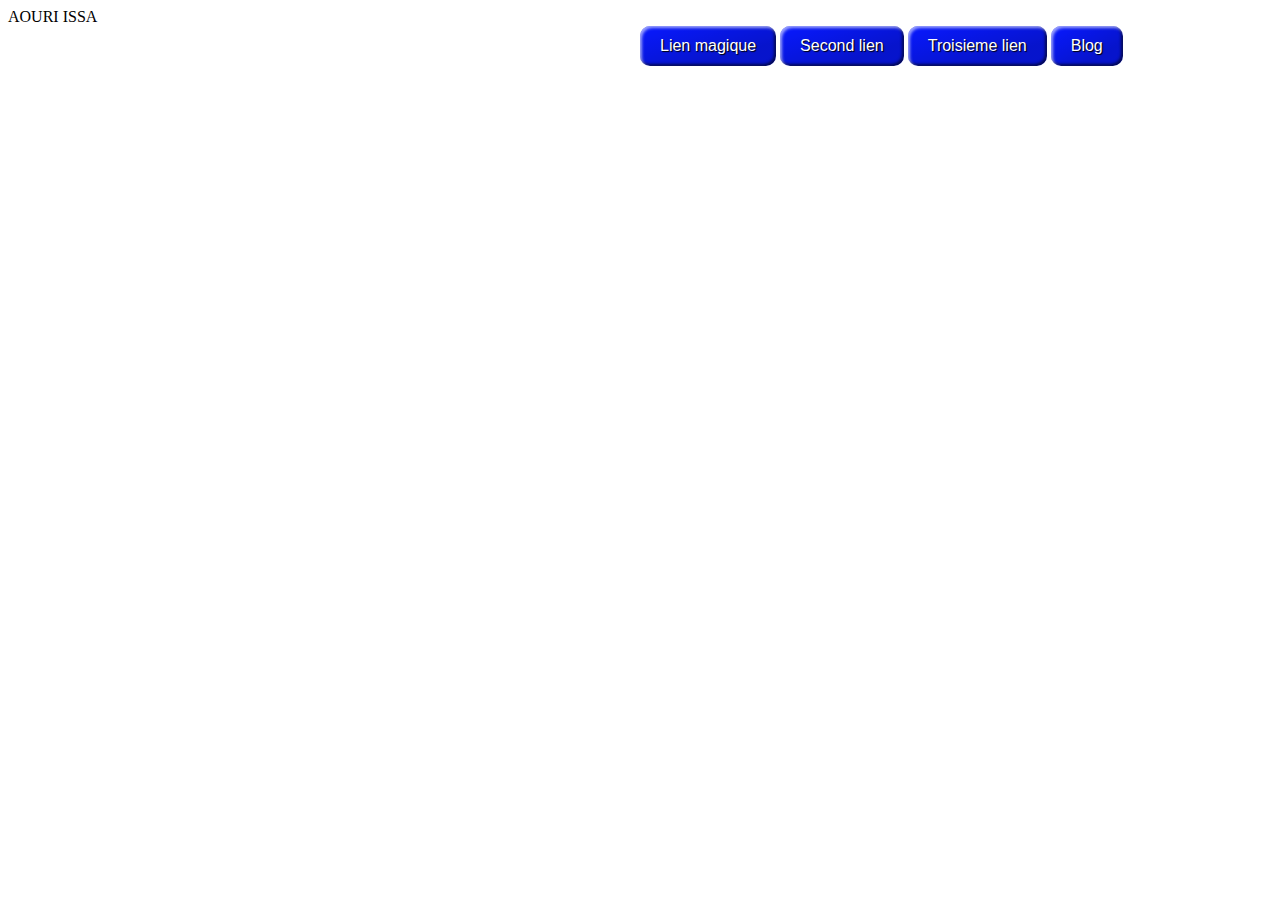
<file: index.html>
<!DOCTYPE html>
<html>

<head>
    <meta charset="utf-8" />
    <meta http-equiv="X-UA-Compatible" content="IE=edge">
    <title>Lien</title>
    <meta name="viewport" content="width=device-width, initial-scale=1">
    <link rel="stylesheet" type="text/css" media="screen" href="styles.css" />
</head>

<body>
    AOURI ISSA
    <div class="lapage">
        <input class="favorite styled" type="button" onclick=window.location.href="comp/index.html" value="Lien magique">
        <input class="favorite styled" type="button" onclick=window.location.href="tp02/index.html" value="Second lien">
        <input class="favorite styled" type="button" onclick=window.location.href="tp03/index.html" value="Troisieme lien">
        <input class="favorite styled" type="button" onclick=window.location.href="tp04/index.html" value="Blog">

    </div>
</body>

</html>
</file>
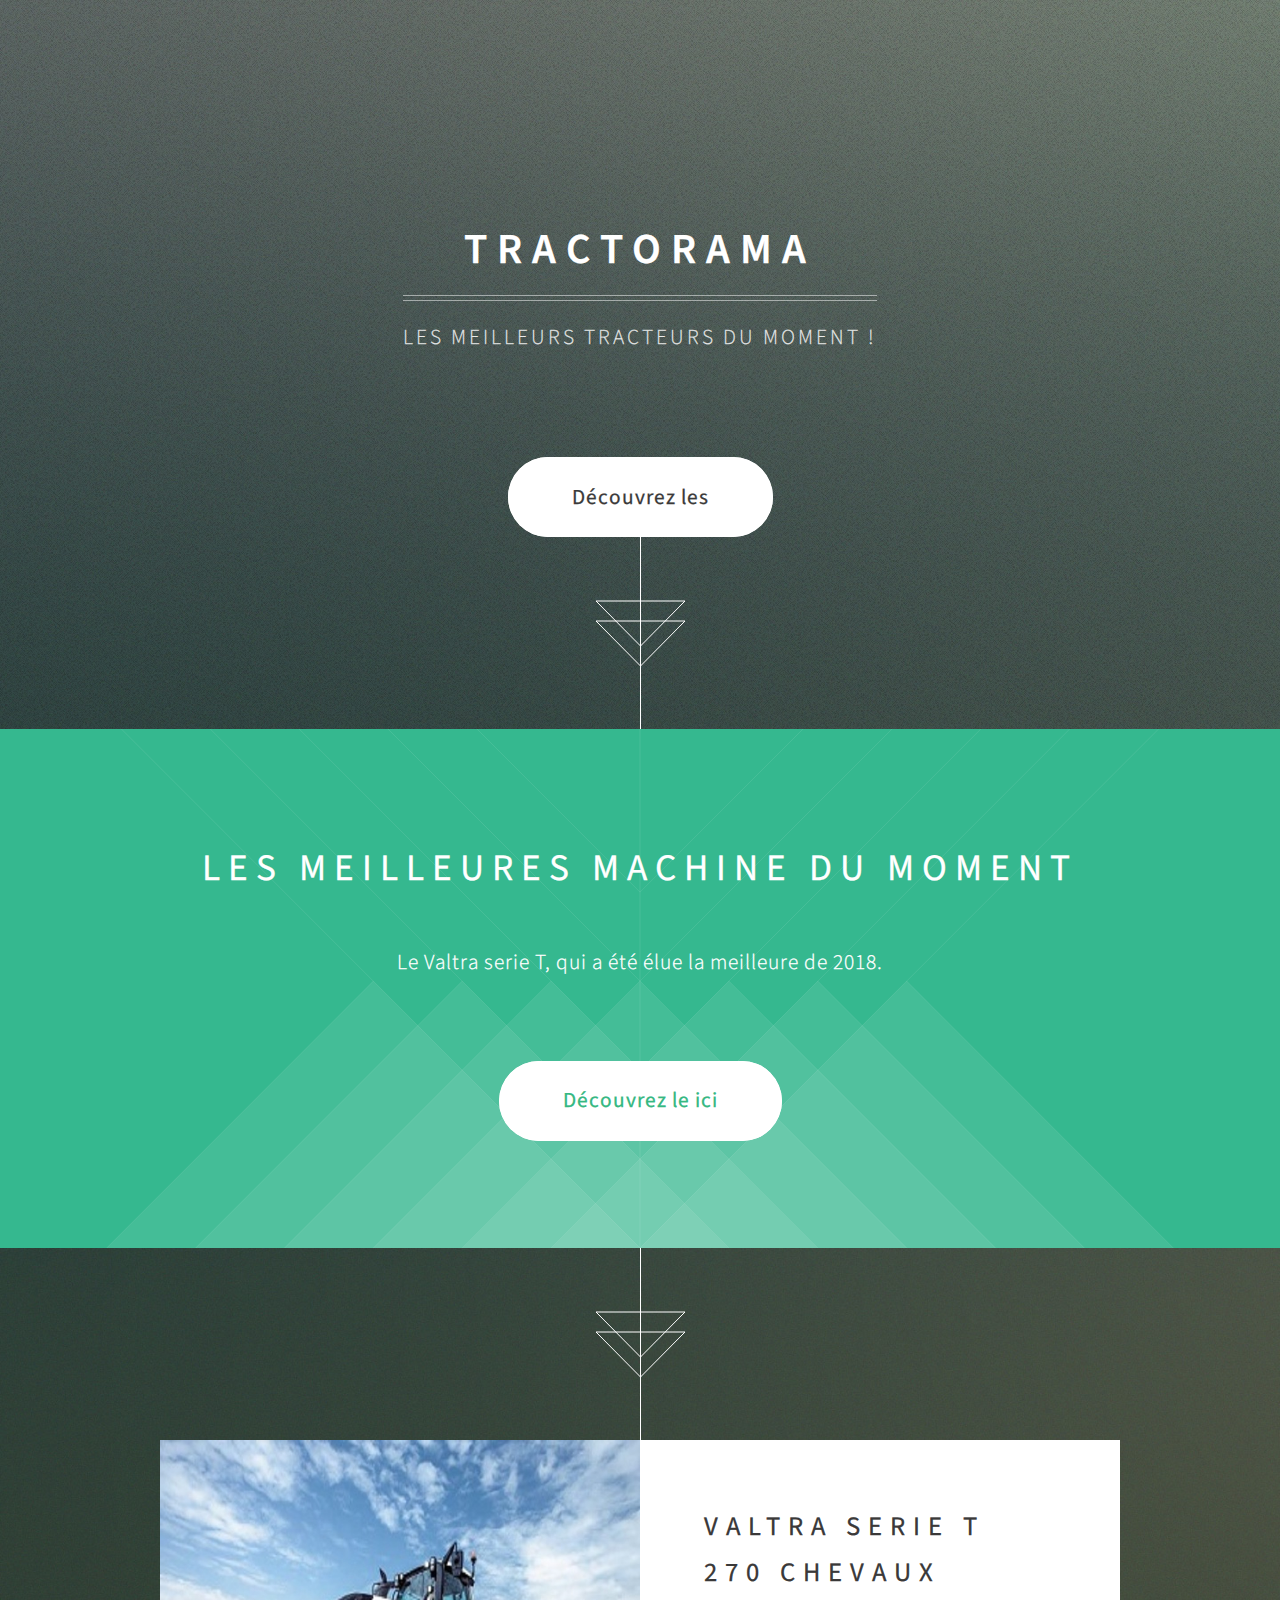
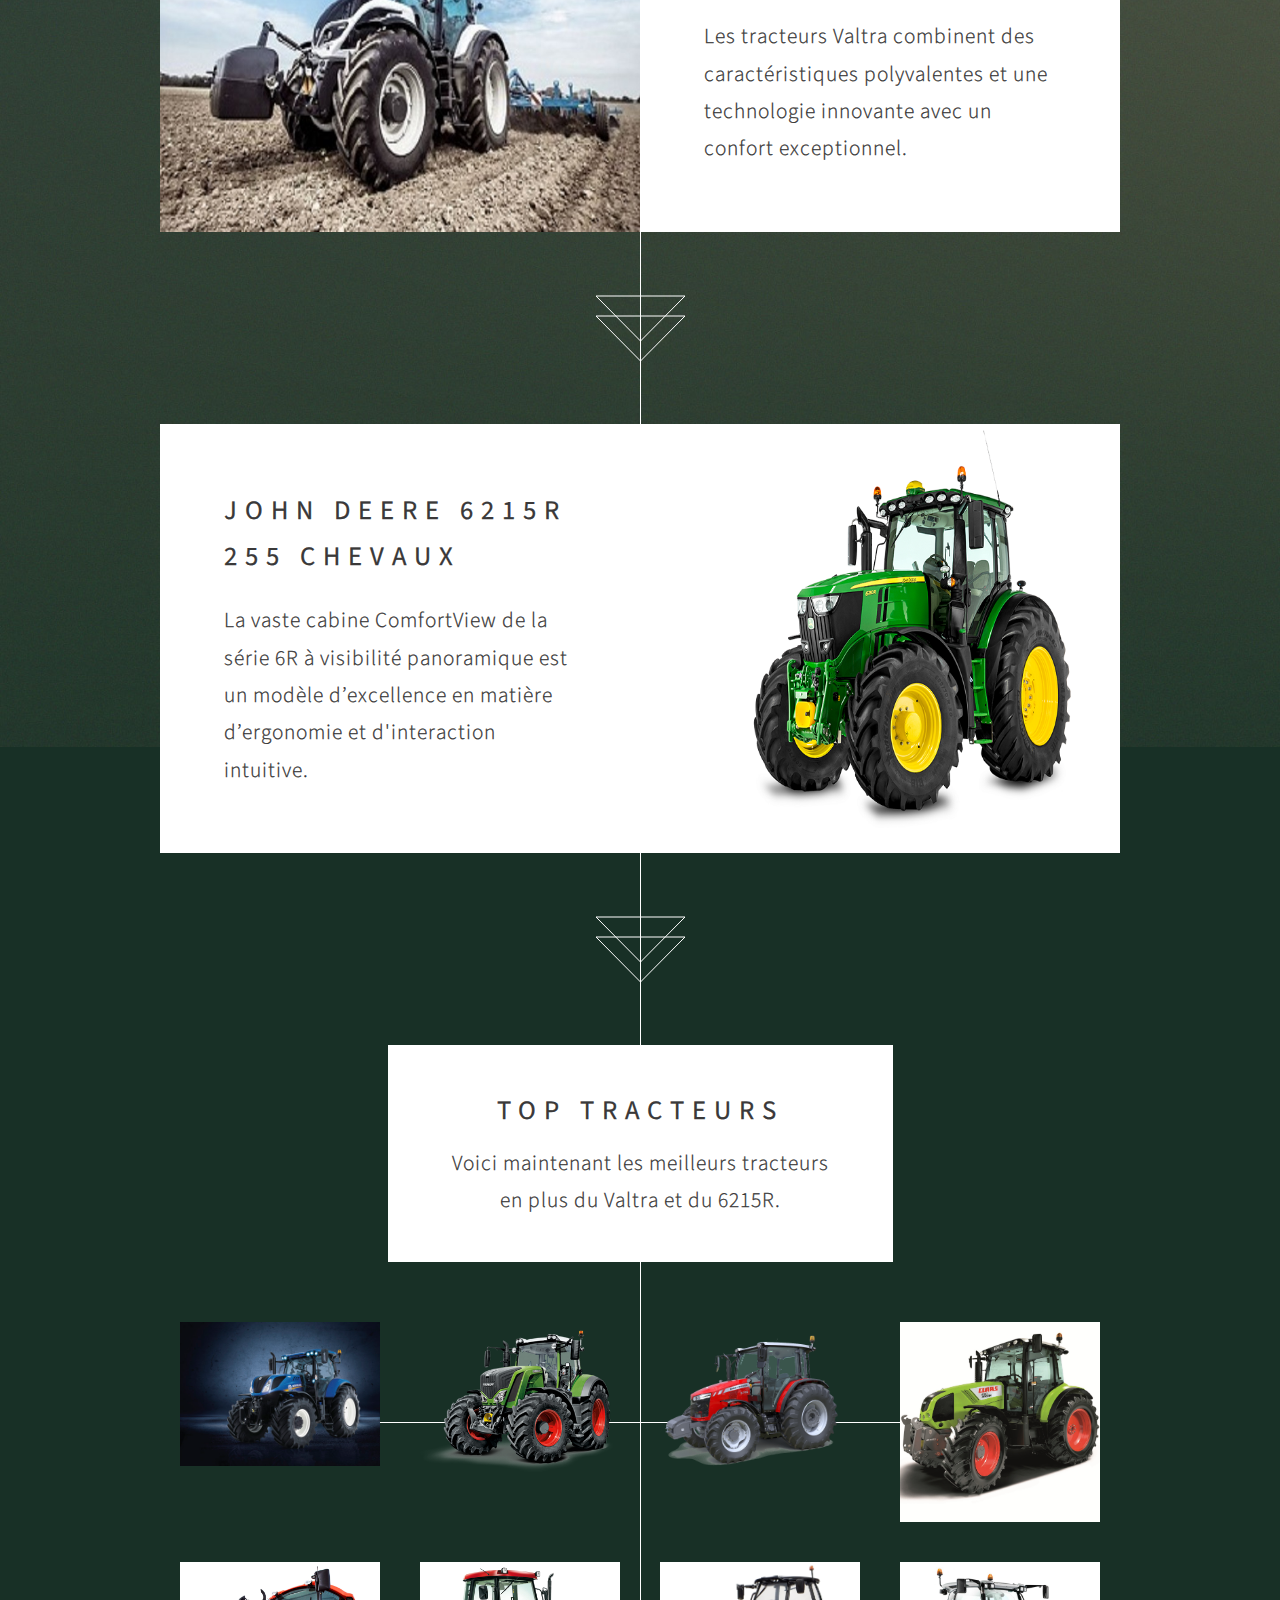
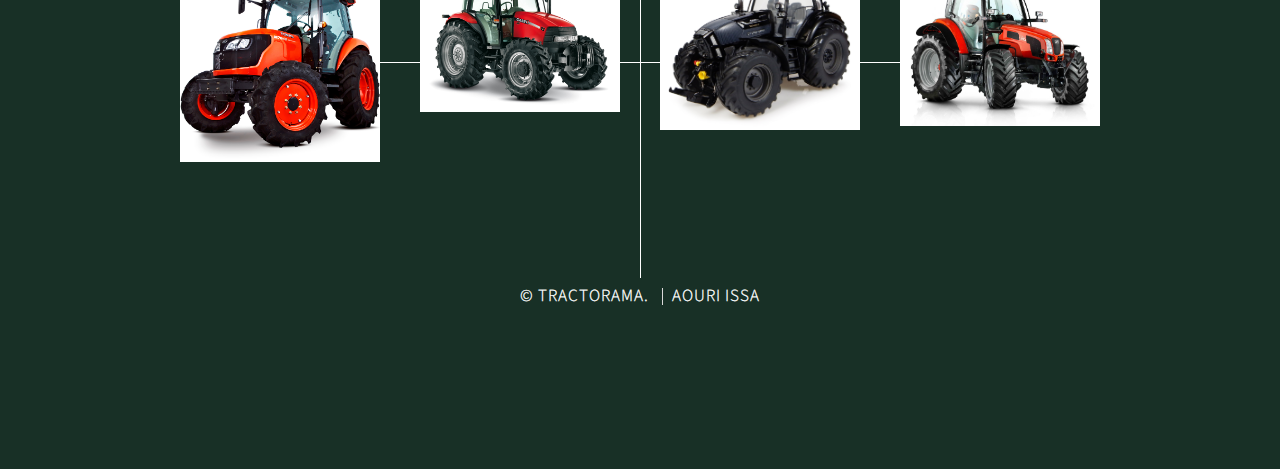
<file: tp02/index.html>
<!DOCTYPE HTML>
<html>

<head>
	<title>Site vitrine</title>
	<meta charset="utf-8" />
	<meta name="viewport" content="width=device-width, initial-scale=1, user-scalable=no" />
	<link rel="stylesheet" href="assets/css/main.css" />
	<noscript>
		<link rel="stylesheet" href="assets/css/noscript.css" /></noscript>
</head>

<body class="is-preload">


	<section id="header">
		<header>
			<h1>TRACTORAMA</h1>
			<p>Les meilleurs tracteurs du moment !</p>
		</header>
		<footer>
			<a href="#banner" class="button style2 scrolly-middle">Découvrez les </a>
		</footer>
	</section>


	<section id="banner">
		<header>
			<h2>Les Meilleures machine du moment</h2>
		</header>
		<p>Le Valtra serie T, qui a été élue la meilleure de 2018.<br />
			<br />

			<footer>
				<a href="#first" class="button style2 scrolly">Découvrez le ici</a>
			</footer>
	</section>


	<article id="first" class="container box style1 right">
		<a href="#" class="image fit"><img src="images/ValtraserieT.jpg" alt="" /></a>
		<div class="inner">
			<header>
				<h2>Valtra Serie T<br />
					270 chevaux</h2>
			</header>
			<p>Les tracteurs Valtra combinent des caractéristiques polyvalentes et une technologie innovante avec un confort
				exceptionnel.</p>
		</div>
	</article>


	<article class="container box style1 left">
		<a href="#" class="image fit"><img src="images/Johnd.png" alt="" /></a>
		<div class="inner">
			<header>
				<h2>John Deere 6215r<br />
					255 chevaux</h2>
			</header>
			<p> La vaste cabine ComfortView de la série 6R à visibilité panoramique est un modèle d’excellence en matière
				d’ergonomie et d'interaction intuitive.</p>
		</div>
	</article>


	<article class="container box style2">
		<header>
			<h2>Top tracteurs</h2>
			<p>Voici maintenant les meilleurs tracteurs<br />
				en plus du Valtra et du 6215R.</p>
		</header>
		<div class="inner gallery">
			<div class="row gtr-0">
				<div class="col-3 col-12-mobile"><a href="images/fulls/t6.jpg" class="image fit"><img src="images/thumbs/t6.jpg"
						 alt="" title="New Holland - T6" /></a></div>
				<div class="col-3 col-12-mobile"><a href="images/fulls/vario.png" class="image fit"><img src="images/thumbs/vario.png"
						 alt="" title="Fendt - Vario 600" /></a></div>
				<div class="col-3 col-12-mobile"><a href="images/fulls/MF.png" class="image fit"><img src="images/thumbs/MF.png"
						 alt="" title="Massey Ferguson - 5700" /></a></div>
				<div class="col-3 col-12-mobile"><a href="images/fulls/Arion.jpg" class="image fit"><img src="images/thumbs/Arion.jpg"
						 alt="" title="Claas - Arion 410	" /></a></div>
			</div>
			<div class="row gtr-0">
				<div class="col-3 col-12-mobile"><a href="images/fulls/Kubo.jpg" class="image fit"><img src="images/thumbs/Kubo.jpg"
						 alt="" title="Kubota - M 7040 DTH" /></a></div>
				<div class="col-3 col-12-mobile"><a href="images/fulls/caser.jpg" class="image fit"><img src="images/thumbs/caser.jpg"
						 alt="" title="Case - IH JX 90" /></a></div>
				<div class="col-3 col-12-mobile"><a href="images/fulls/deutz.jpg" class="image fit"><img src="images/thumbs/deutz.jpg"
						 alt="" title="Deutz-Fahr - Agrotron 7250 TTV " /></a></div>
				<div class="col-3 col-12-mobile"><a href="images/fulls/Same.jpg" class="image fit"><img src="images/thumbs/Same.jpg"
						 alt="" title="Same - Vetue 120" /></a></div>
			</div>
		</div>
	</article>




	<section id="footer">
		<div class="copyright">
			<ul class="menu">
				<li>&copy; TRACTORAMA.</li>
				<li>AOURI ISSA</li>
			</ul>
		</div>
	</section>


	<script src="assets/js/jquery.min.js"></script>
	<script src="assets/js/jquery.scrolly.min.js"></script>
	<script src="assets/js/jquery.poptrox.min.js"></script>
	<script src="assets/js/browser.min.js"></script>
	<script src="assets/js/breakpoints.min.js"></script>
	<script src="assets/js/util.js"></script>
	<script src="assets/js/main.js"></script>

</body>

</html>
</file>
<file: styles.css>
.lapage{

    margin-left: 50%;  
   
}
.styled {
    border: 0;
    line-height: 2.5;
    padding: 0 20px;
    font-size: 1rem;
    text-align: center;
    color: #fff;
    text-shadow: 1px 1px 1px #000;
    border-radius: 10px;
    background-color: rgb(8, 25, 255);
    background-image: linear-gradient(to top left,
                                      rgba(0, 0, 0, .2),
                                      rgba(0, 0, 0, .2) 30%,
                                      rgba(0, 0, 0, 0));
    box-shadow: inset 2px 2px 3px rgba(255, 255, 255, .6),
                inset -2px -2px 3px rgba(0, 0, 0, .6);
}

.styled:hover {
    background-color: rgb(255, 255, 255);
}

.styled:active {
    box-shadow: inset -2px -2px 3px rgba(255, 255, 255, .6),
                inset 2px 2px 3px rgba(0, 0, 0, .6);
}
</file>
<file: tp02/assets/css/noscript.css>
/* Header */

	body.is-preload #header {
		opacity: 1;
	}

		body.is-preload #header footer {
			-moz-transform: none;
			-webkit-transform: none;
			-ms-transform: none;
			transform: none;
			opacity: 1;
		}
</file>
<file: tp02/assets/css/main.css>
@import url("https://fonts.googleapis.com/css?family=Source+Sans+Pro:300,300italic,400,600");
@import url("font-awesome.min.css");

html, body, div, span, applet, object,
iframe, h1, h2, h3, h4, h5, h6, p, blockquote,
pre, a, abbr, acronym, address, big, cite,
code, del, dfn, em, img, ins, kbd, q, s, samp,
small, strike, strong, sub, sup, tt, var, b,
u, i, center, dl, dt, dd, ol, ul, li, fieldset,
form, label, legend, table, caption, tbody,
tfoot, thead, tr, th, td, article, aside,
canvas, details, embed, figure, figcaption,
footer, header, hgroup, menu, nav, output, ruby,
section, summary, time, mark, audio, video {
	margin: 0;
	padding: 0;
	border: 0;
	font-size: 100%;
	font: inherit;
	vertical-align: baseline;}

article, aside, details, figcaption, figure,
footer, header, hgroup, menu, nav, section {
	display: block;}

body {
	line-height: 1;
}

ol, ul {
	list-style: none;
}

blockquote, q {
	quotes: none;
}

	blockquote:before, blockquote:after, q:before, q:after {
		content: '';
		content: none;
	}

table {
	border-collapse: collapse;
	border-spacing: 0;
}

body {
	-webkit-text-size-adjust: none;
}

mark {
	background-color: transparent;
	color: inherit;
}

input::-moz-focus-inner {
	border: 0;
	padding: 0;
}

input, select, textarea {
	-moz-appearance: none;
	-webkit-appearance: none;
	-ms-appearance: none;
	appearance: none;
}

/* Basic */

	html {
		box-sizing: border-box;
	}

	*, *:before, *:after {
		box-sizing: inherit;
	}

	body {
		background-color: #183026;
		background-image: url("images/overlay.png"), url("../../images/bg.jpg");
		background-repeat: repeat, no-repeat;
		background-size: auto, cover;
		background-position: top left, center 0;
		background-attachment: fixed, fixed;
		font-family: 'Source Sans Pro', sans-serif;
		font-size: 18pt;
		line-height: 1.75em;
		font-weight: 300;
		letter-spacing: 1px;
		color: #3a3939;
		text-shadow: 0 0 0.5px rgba(58, 57, 57, 0.25);
		-webkit-text-stroke: 0.25px;
	}

		body.is-scroll {
			background-attachment: scroll, scroll;
			background-size: auto, 100% auto;
		}

		body.is-preload *, body.is-preload *:before, body.is-preload *:after {
			-moz-animation: none !important;
			-webkit-animation: none !important;
			-ms-animation: none !important;
			animation: none !important;
			-moz-transition: none !important;
			-webkit-transition: none !important;
			-ms-transition: none !important;
			transition: none !important;
		}

	input, textarea, select {
		font-family: 'Source Sans Pro', sans-serif;
		font-size: 18pt;
		line-height: 1.75em;
		font-weight: 300;
		letter-spacing: 1px;
		color: #3a3939;
		text-shadow: 0 0 0.5px rgba(58, 57, 57, 0.25);
		-webkit-text-stroke: 0.25px;
	}

	h1, h2, h3, h4, h5, h6 {
		font-weight: 400;
		text-transform: uppercase;
		line-height: 1.75em;
	}

	h1 a, h2 a, h3 a, h4 a, h5 a, h6 a {
		color: inherit;
		text-decoration: none;
	}

	h2 {
		font-size: 1.25em;
		letter-spacing: 8px;
	}

	h3 {
		font-size: 1em;
		letter-spacing: 5px;
	}

	strong, b {
		font-weight: 400;
	}

	em, i {
		font-style: italic;
	}

	a {
		-moz-transition: border-color 0.35s ease-in-out, color 0.35s ease-in-out;
		-webkit-transition: border-color 0.35s ease-in-out, color 0.35s ease-in-out;
		-ms-transition: border-color 0.35s ease-in-out, color 0.35s ease-in-out;
		transition: border-color 0.35s ease-in-out, color 0.35s ease-in-out;
		color: #35b88f;
		text-shadow: 0 0 0.5px rgba(53, 184, 143, 0.25);
		text-decoration: none;
		border-bottom: dotted 1px rgba(53, 184, 143, 0.5);
	}

		a:hover {
			border-bottom-color: rgba(53, 184, 143, 0);
		}

	sub {
		position: relative;
		top: 0.5em;
		font-size: 0.8em;
	}

	sup {
		position: relative;
		top: -0.5em;
		font-size: 0.8em;
	}

	hr {
		border: 0;
		border-top: solid 1px #dad9d9;
		margin: 2em 0 2em 0;
	}

	blockquote {
		border-left: solid 0.5em #eae9e9;
		padding: 1em 0 1em 2em;
		font-style: italic;
	}

	p, ul, ol, dl, table {
		margin-bottom: 1em;
	}

	header {
		margin-bottom: 1em;
	}

		header p {
			display: block;
			margin: 0.5em 0 0 0;
			padding: 0 0 1.5em 0;
		}

	footer {
		margin-top: 1em;
	}

	br.clear {
		clear: both;
	}

/* Container */

	.container {
		margin: 0 auto;
		max-width: 100%;
		width: 1140px;
	}

		@media screen and (max-width: 1680px) {

			.container {
				width: 960px;
			}

		}

		@media screen and (max-width: 1080px) {

			.container {
				width: 95%;
			}

		}

/* Row */

	.row {
		display: flex;
		flex-wrap: wrap;
		box-sizing: border-box;
		align-items: stretch;
	}

		.row > * {
			box-sizing: border-box;
		}

		.row.gtr-uniform > * > :last-child {
			margin-bottom: 0;
		}

		.row.aln-left {
			justify-content: flex-start;
		}

		.row.aln-center {
			justify-content: center;
		}

		.row.aln-right {
			justify-content: flex-end;
		}

		.row.aln-top {
			align-items: flex-start;
		}

		.row.aln-middle {
			align-items: center;
		}

		.row.aln-bottom {
			align-items: flex-end;
		}

		.row > .imp {
			order: -1;
		}

		.row > .col-1 {
			width: 8.3333333333%;
		}

		.row > .off-1 {
			margin-left: 8.3333333333%;
		}

		.row > .col-2 {
			width: 16.6666666667%;
		}

		.row > .off-2 {
			margin-left: 16.6666666667%;
		}

		.row > .col-3 {
			width: 25%;
		}

		.row > .off-3 {
			margin-left: 25%;
		}

		.row > .col-4 {
			width: 33.3333333333%;
		}

		.row > .off-4 {
			margin-left: 33.3333333333%;
		}

		.row > .col-5 {
			width: 41.6666666667%;
		}

		.row > .off-5 {
			margin-left: 41.6666666667%;
		}

		.row > .col-6 {
			width: 50%;
		}

		.row > .off-6 {
			margin-left: 50%;
		}

		.row > .col-7 {
			width: 58.3333333333%;
		}

		.row > .off-7 {
			margin-left: 58.3333333333%;
		}

		.row > .col-8 {
			width: 66.6666666667%;
		}

		.row > .off-8 {
			margin-left: 66.6666666667%;
		}

		.row > .col-9 {
			width: 75%;
		}

		.row > .off-9 {
			margin-left: 75%;
		}

		.row > .col-10 {
			width: 83.3333333333%;
		}

		.row > .off-10 {
			margin-left: 83.3333333333%;
		}

		.row > .col-11 {
			width: 91.6666666667%;
		}

		.row > .off-11 {
			margin-left: 91.6666666667%;
		}

		.row > .col-12 {
			width: 100%;
		}

		.row > .off-12 {
			margin-left: 100%;
		}

		.row.gtr-0 {
			margin-top: 0px;
			margin-left: 0px;
		}

			.row.gtr-0 > * {
				padding: 0px 0 0 0px;
			}

			.row.gtr-0.gtr-uniform {
				margin-top: 0px;
			}

				.row.gtr-0.gtr-uniform > * {
					padding-top: 0px;
				}

		.row.gtr-25 {
			margin-top: -10px;
			margin-left: -10px;
		}

			.row.gtr-25 > * {
				padding: 10px 0 0 10px;
			}

			.row.gtr-25.gtr-uniform {
				margin-top: -10px;
			}

				.row.gtr-25.gtr-uniform > * {
					padding-top: 10px;
				}

		.row.gtr-50 {
			margin-top: -20px;
			margin-left: -20px;
		}

			.row.gtr-50 > * {
				padding: 20px 0 0 20px;
			}

			.row.gtr-50.gtr-uniform {
				margin-top: -20px;
			}

				.row.gtr-50.gtr-uniform > * {
					padding-top: 20px;
				}

		.row {
			margin-top: -40px;
			margin-left: -40px;
		}

			.row > * {
				padding: 40px 0 0 40px;
			}

			.row.gtr-uniform {
				margin-top: -40px;
			}

				.row.gtr-uniform > * {
					padding-top: 40px;
				}

		.row.gtr-150 {
			margin-top: -60px;
			margin-left: -60px;
		}

			.row.gtr-150 > * {
				padding: 60px 0 0 60px;
			}

			.row.gtr-150.gtr-uniform {
				margin-top: -60px;
			}

				.row.gtr-150.gtr-uniform > * {
					padding-top: 60px;
				}

		.row.gtr-200 {
			margin-top: -80px;
			margin-left: -80px;
		}

			.row.gtr-200 > * {
				padding: 80px 0 0 80px;
			}

			.row.gtr-200.gtr-uniform {
				margin-top: -80px;
			}

				.row.gtr-200.gtr-uniform > * {
					padding-top: 80px;
				}

		@media screen and (max-width: 1680px) {

			.row {
				display: flex;
				flex-wrap: wrap;
				box-sizing: border-box;
				align-items: stretch;
			}

				.row > * {
					box-sizing: border-box;
				}

				.row.gtr-uniform > * > :last-child {
					margin-bottom: 0;
				}

				.row.aln-left {
					justify-content: flex-start;
				}

				.row.aln-center {
					justify-content: center;
				}

				.row.aln-right {
					justify-content: flex-end;
				}

				.row.aln-top {
					align-items: flex-start;
				}

				.row.aln-middle {
					align-items: center;
				}

				.row.aln-bottom {
					align-items: flex-end;
				}

				.row > .imp-wide {
					order: -1;
				}

				.row > .col-1-wide {
					width: 8.3333333333%;
				}

				.row > .off-1-wide {
					margin-left: 8.3333333333%;
				}

				.row > .col-2-wide {
					width: 16.6666666667%;
				}

				.row > .off-2-wide {
					margin-left: 16.6666666667%;
				}

				.row > .col-3-wide {
					width: 25%;
				}

				.row > .off-3-wide {
					margin-left: 25%;
				}

				.row > .col-4-wide {
					width: 33.3333333333%;
				}

				.row > .off-4-wide {
					margin-left: 33.3333333333%;
				}

				.row > .col-5-wide {
					width: 41.6666666667%;
				}

				.row > .off-5-wide {
					margin-left: 41.6666666667%;
				}

				.row > .col-6-wide {
					width: 50%;
				}

				.row > .off-6-wide {
					margin-left: 50%;
				}

				.row > .col-7-wide {
					width: 58.3333333333%;
				}

				.row > .off-7-wide {
					margin-left: 58.3333333333%;
				}

				.row > .col-8-wide {
					width: 66.6666666667%;
				}

				.row > .off-8-wide {
					margin-left: 66.6666666667%;
				}

				.row > .col-9-wide {
					width: 75%;
				}

				.row > .off-9-wide {
					margin-left: 75%;
				}

				.row > .col-10-wide {
					width: 83.3333333333%;
				}

				.row > .off-10-wide {
					margin-left: 83.3333333333%;
				}

				.row > .col-11-wide {
					width: 91.6666666667%;
				}

				.row > .off-11-wide {
					margin-left: 91.6666666667%;
				}

				.row > .col-12-wide {
					width: 100%;
				}

				.row > .off-12-wide {
					margin-left: 100%;
				}

				.row.gtr-0 {
					margin-top: 0px;
					margin-left: 0px;
				}

					.row.gtr-0 > * {
						padding: 0px 0 0 0px;
					}

					.row.gtr-0.gtr-uniform {
						margin-top: 0px;
					}

						.row.gtr-0.gtr-uniform > * {
							padding-top: 0px;
						}

				.row.gtr-25 {
					margin-top: -10px;
					margin-left: -10px;
				}

					.row.gtr-25 > * {
						padding: 10px 0 0 10px;
					}

					.row.gtr-25.gtr-uniform {
						margin-top: -10px;
					}

						.row.gtr-25.gtr-uniform > * {
							padding-top: 10px;
						}

				.row.gtr-50 {
					margin-top: -20px;
					margin-left: -20px;
				}

					.row.gtr-50 > * {
						padding: 20px 0 0 20px;
					}

					.row.gtr-50.gtr-uniform {
						margin-top: -20px;
					}

						.row.gtr-50.gtr-uniform > * {
							padding-top: 20px;
						}

				.row {
					margin-top: -40px;
					margin-left: -40px;
				}

					.row > * {
						padding: 40px 0 0 40px;
					}

					.row.gtr-uniform {
						margin-top: -40px;
					}

						.row.gtr-uniform > * {
							padding-top: 40px;
						}

				.row.gtr-150 {
					margin-top: -60px;
					margin-left: -60px;
				}

					.row.gtr-150 > * {
						padding: 60px 0 0 60px;
					}

					.row.gtr-150.gtr-uniform {
						margin-top: -60px;
					}

						.row.gtr-150.gtr-uniform > * {
							padding-top: 60px;
						}

				.row.gtr-200 {
					margin-top: -80px;
					margin-left: -80px;
				}

					.row.gtr-200 > * {
						padding: 80px 0 0 80px;
					}

					.row.gtr-200.gtr-uniform {
						margin-top: -80px;
					}

						.row.gtr-200.gtr-uniform > * {
							padding-top: 80px;
						}

		}

		@media screen and (max-width: 1080px) {

			.row {
				display: flex;
				flex-wrap: wrap;
				box-sizing: border-box;
				align-items: stretch;
			}

				.row > * {
					box-sizing: border-box;
				}

				.row.gtr-uniform > * > :last-child {
					margin-bottom: 0;
				}

				.row.aln-left {
					justify-content: flex-start;
				}

				.row.aln-center {
					justify-content: center;
				}

				.row.aln-right {
					justify-content: flex-end;
				}

				.row.aln-top {
					align-items: flex-start;
				}

				.row.aln-middle {
					align-items: center;
				}

				.row.aln-bottom {
					align-items: flex-end;
				}

				.row > .imp-normal {
					order: -1;
				}

				.row > .col-1-normal {
					width: 8.3333333333%;
				}

				.row > .off-1-normal {
					margin-left: 8.3333333333%;
				}

				.row > .col-2-normal {
					width: 16.6666666667%;
				}

				.row > .off-2-normal {
					margin-left: 16.6666666667%;
				}

				.row > .col-3-normal {
					width: 25%;
				}

				.row > .off-3-normal {
					margin-left: 25%;
				}

				.row > .col-4-normal {
					width: 33.3333333333%;
				}

				.row > .off-4-normal {
					margin-left: 33.3333333333%;
				}

				.row > .col-5-normal {
					width: 41.6666666667%;
				}

				.row > .off-5-normal {
					margin-left: 41.6666666667%;
				}

				.row > .col-6-normal {
					width: 50%;
				}

				.row > .off-6-normal {
					margin-left: 50%;
				}

				.row > .col-7-normal {
					width: 58.3333333333%;
				}

				.row > .off-7-normal {
					margin-left: 58.3333333333%;
				}

				.row > .col-8-normal {
					width: 66.6666666667%;
				}

				.row > .off-8-normal {
					margin-left: 66.6666666667%;
				}

				.row > .col-9-normal {
					width: 75%;
				}

				.row > .off-9-normal {
					margin-left: 75%;
				}

				.row > .col-10-normal {
					width: 83.3333333333%;
				}

				.row > .off-10-normal {
					margin-left: 83.3333333333%;
				}

				.row > .col-11-normal {
					width: 91.6666666667%;
				}

				.row > .off-11-normal {
					margin-left: 91.6666666667%;
				}

				.row > .col-12-normal {
					width: 100%;
				}

				.row > .off-12-normal {
					margin-left: 100%;
				}

				.row.gtr-0 {
					margin-top: 0px;
					margin-left: 0px;
				}

					.row.gtr-0 > * {
						padding: 0px 0 0 0px;
					}

					.row.gtr-0.gtr-uniform {
						margin-top: 0px;
					}

						.row.gtr-0.gtr-uniform > * {
							padding-top: 0px;
						}

				.row.gtr-25 {
					margin-top: -10px;
					margin-left: -10px;
				}

					.row.gtr-25 > * {
						padding: 10px 0 0 10px;
					}

					.row.gtr-25.gtr-uniform {
						margin-top: -10px;
					}

						.row.gtr-25.gtr-uniform > * {
							padding-top: 10px;
						}

				.row.gtr-50 {
					margin-top: -20px;
					margin-left: -20px;
				}

					.row.gtr-50 > * {
						padding: 20px 0 0 20px;
					}

					.row.gtr-50.gtr-uniform {
						margin-top: -20px;
					}

						.row.gtr-50.gtr-uniform > * {
							padding-top: 20px;
						}

				.row {
					margin-top: -40px;
					margin-left: -40px;
				}

					.row > * {
						padding: 40px 0 0 40px;
					}

					.row.gtr-uniform {
						margin-top: -40px;
					}

						.row.gtr-uniform > * {
							padding-top: 40px;
						}

				.row.gtr-150 {
					margin-top: -60px;
					margin-left: -60px;
				}

					.row.gtr-150 > * {
						padding: 60px 0 0 60px;
					}

					.row.gtr-150.gtr-uniform {
						margin-top: -60px;
					}

						.row.gtr-150.gtr-uniform > * {
							padding-top: 60px;
						}

				.row.gtr-200 {
					margin-top: -80px;
					margin-left: -80px;
				}

					.row.gtr-200 > * {
						padding: 80px 0 0 80px;
					}

					.row.gtr-200.gtr-uniform {
						margin-top: -80px;
					}

						.row.gtr-200.gtr-uniform > * {
							padding-top: 80px;
						}

		}

		@media screen and (max-width: 840px) {

			.row {
				display: flex;
				flex-wrap: wrap;
				box-sizing: border-box;
				align-items: stretch;
			}

				.row > * {
					box-sizing: border-box;
				}

				.row.gtr-uniform > * > :last-child {
					margin-bottom: 0;
				}

				.row.aln-left {
					justify-content: flex-start;
				}

				.row.aln-center {
					justify-content: center;
				}

				.row.aln-right {
					justify-content: flex-end;
				}

				.row.aln-top {
					align-items: flex-start;
				}

				.row.aln-middle {
					align-items: center;
				}

				.row.aln-bottom {
					align-items: flex-end;
				}

				.row > .imp-narrow {
					order: -1;
				}

				.row > .col-1-narrow {
					width: 8.3333333333%;
				}

				.row > .off-1-narrow {
					margin-left: 8.3333333333%;
				}

				.row > .col-2-narrow {
					width: 16.6666666667%;
				}

				.row > .off-2-narrow {
					margin-left: 16.6666666667%;
				}

				.row > .col-3-narrow {
					width: 25%;
				}

				.row > .off-3-narrow {
					margin-left: 25%;
				}

				.row > .col-4-narrow {
					width: 33.3333333333%;
				}

				.row > .off-4-narrow {
					margin-left: 33.3333333333%;
				}

				.row > .col-5-narrow {
					width: 41.6666666667%;
				}

				.row > .off-5-narrow {
					margin-left: 41.6666666667%;
				}

				.row > .col-6-narrow {
					width: 50%;
				}

				.row > .off-6-narrow {
					margin-left: 50%;
				}

				.row > .col-7-narrow {
					width: 58.3333333333%;
				}

				.row > .off-7-narrow {
					margin-left: 58.3333333333%;
				}

				.row > .col-8-narrow {
					width: 66.6666666667%;
				}

				.row > .off-8-narrow {
					margin-left: 66.6666666667%;
				}

				.row > .col-9-narrow {
					width: 75%;
				}

				.row > .off-9-narrow {
					margin-left: 75%;
				}

				.row > .col-10-narrow {
					width: 83.3333333333%;
				}

				.row > .off-10-narrow {
					margin-left: 83.3333333333%;
				}

				.row > .col-11-narrow {
					width: 91.6666666667%;
				}

				.row > .off-11-narrow {
					margin-left: 91.6666666667%;
				}

				.row > .col-12-narrow {
					width: 100%;
				}

				.row > .off-12-narrow {
					margin-left: 100%;
				}

				.row.gtr-0 {
					margin-top: 0px;
					margin-left: 0px;
				}

					.row.gtr-0 > * {
						padding: 0px 0 0 0px;
					}

					.row.gtr-0.gtr-uniform {
						margin-top: 0px;
					}

						.row.gtr-0.gtr-uniform > * {
							padding-top: 0px;
						}

				.row.gtr-25 {
					margin-top: -7.5px;
					margin-left: -7.5px;
				}

					.row.gtr-25 > * {
						padding: 7.5px 0 0 7.5px;
					}

					.row.gtr-25.gtr-uniform {
						margin-top: -7.5px;
					}

						.row.gtr-25.gtr-uniform > * {
							padding-top: 7.5px;
						}

				.row.gtr-50 {
					margin-top: -15px;
					margin-left: -15px;
				}

					.row.gtr-50 > * {
						padding: 15px 0 0 15px;
					}

					.row.gtr-50.gtr-uniform {
						margin-top: -15px;
					}

						.row.gtr-50.gtr-uniform > * {
							padding-top: 15px;
						}

				.row {
					margin-top: -30px;
					margin-left: -30px;
				}

					.row > * {
						padding: 30px 0 0 30px;
					}

					.row.gtr-uniform {
						margin-top: -30px;
					}

						.row.gtr-uniform > * {
							padding-top: 30px;
						}

				.row.gtr-150 {
					margin-top: -45px;
					margin-left: -45px;
				}

					.row.gtr-150 > * {
						padding: 45px 0 0 45px;
					}

					.row.gtr-150.gtr-uniform {
						margin-top: -45px;
					}

						.row.gtr-150.gtr-uniform > * {
							padding-top: 45px;
						}

				.row.gtr-200 {
					margin-top: -60px;
					margin-left: -60px;
				}

					.row.gtr-200 > * {
						padding: 60px 0 0 60px;
					}

					.row.gtr-200.gtr-uniform {
						margin-top: -60px;
					}

						.row.gtr-200.gtr-uniform > * {
							padding-top: 60px;
						}

		}

		@media screen and (max-width: 736px) {

			.row {
				display: flex;
				flex-wrap: wrap;
				box-sizing: border-box;
				align-items: stretch;
			}

				.row > * {
					box-sizing: border-box;
				}

				.row.gtr-uniform > * > :last-child {
					margin-bottom: 0;
				}

				.row.aln-left {
					justify-content: flex-start;
				}

				.row.aln-center {
					justify-content: center;
				}

				.row.aln-right {
					justify-content: flex-end;
				}

				.row.aln-top {
					align-items: flex-start;
				}

				.row.aln-middle {
					align-items: center;
				}

				.row.aln-bottom {
					align-items: flex-end;
				}

				.row > .imp-mobile {
					order: -1;
				}

				.row > .col-1-mobile {
					width: 8.3333333333%;
				}

				.row > .off-1-mobile {
					margin-left: 8.3333333333%;
				}

				.row > .col-2-mobile {
					width: 16.6666666667%;
				}

				.row > .off-2-mobile {
					margin-left: 16.6666666667%;
				}

				.row > .col-3-mobile {
					width: 25%;
				}

				.row > .off-3-mobile {
					margin-left: 25%;
				}

				.row > .col-4-mobile {
					width: 33.3333333333%;
				}

				.row > .off-4-mobile {
					margin-left: 33.3333333333%;
				}

				.row > .col-5-mobile {
					width: 41.6666666667%;
				}

				.row > .off-5-mobile {
					margin-left: 41.6666666667%;
				}

				.row > .col-6-mobile {
					width: 50%;
				}

				.row > .off-6-mobile {
					margin-left: 50%;
				}

				.row > .col-7-mobile {
					width: 58.3333333333%;
				}

				.row > .off-7-mobile {
					margin-left: 58.3333333333%;
				}

				.row > .col-8-mobile {
					width: 66.6666666667%;
				}

				.row > .off-8-mobile {
					margin-left: 66.6666666667%;
				}

				.row > .col-9-mobile {
					width: 75%;
				}

				.row > .off-9-mobile {
					margin-left: 75%;
				}

				.row > .col-10-mobile {
					width: 83.3333333333%;
				}

				.row > .off-10-mobile {
					margin-left: 83.3333333333%;
				}

				.row > .col-11-mobile {
					width: 91.6666666667%;
				}

				.row > .off-11-mobile {
					margin-left: 91.6666666667%;
				}

				.row > .col-12-mobile {
					width: 100%;
				}

				.row > .off-12-mobile {
					margin-left: 100%;
				}

				.row.gtr-0 {
					margin-top: 0px;
					margin-left: 0px;
				}

					.row.gtr-0 > * {
						padding: 0px 0 0 0px;
					}

					.row.gtr-0.gtr-uniform {
						margin-top: 0px;
					}

						.row.gtr-0.gtr-uniform > * {
							padding-top: 0px;
						}

				.row.gtr-25 {
					margin-top: -5px;
					margin-left: -5px;
				}

					.row.gtr-25 > * {
						padding: 5px 0 0 5px;
					}

					.row.gtr-25.gtr-uniform {
						margin-top: -5px;
					}

						.row.gtr-25.gtr-uniform > * {
							padding-top: 5px;
						}

				.row.gtr-50 {
					margin-top: -10px;
					margin-left: -10px;
				}

					.row.gtr-50 > * {
						padding: 10px 0 0 10px;
					}

					.row.gtr-50.gtr-uniform {
						margin-top: -10px;
					}

						.row.gtr-50.gtr-uniform > * {
							padding-top: 10px;
						}

				.row {
					margin-top: -20px;
					margin-left: -20px;
				}

					.row > * {
						padding: 20px 0 0 20px;
					}

					.row.gtr-uniform {
						margin-top: -20px;
					}

						.row.gtr-uniform > * {
							padding-top: 20px;
						}

				.row.gtr-150 {
					margin-top: -30px;
					margin-left: -30px;
				}

					.row.gtr-150 > * {
						padding: 30px 0 0 30px;
					}

					.row.gtr-150.gtr-uniform {
						margin-top: -30px;
					}

						.row.gtr-150.gtr-uniform > * {
							padding-top: 30px;
						}

				.row.gtr-200 {
					margin-top: -40px;
					margin-left: -40px;
				}

					.row.gtr-200 > * {
						padding: 40px 0 0 40px;
					}

					.row.gtr-200.gtr-uniform {
						margin-top: -40px;
					}

						.row.gtr-200.gtr-uniform > * {
							padding-top: 40px;
						}

		}

/* Sections/Article */

	section, article {
		margin-bottom: 3em;
	}

	section > :last-child,
	article > :last-child,
	section:last-child,
	article:last-child {
		margin-bottom: 0;
	}

	.row > section, .row > article {
		margin-bottom: 0;
	}

/* Image */

	.image {
		display: inline-block;
		border: 0;
	}

		.image img {
			display: block;
			width: 100%;
		}

		.image.featured {
			display: block;
			width: 100%;
			margin: 0 0 2em 0;
		}

		.image.fit {
			display: block;
			width: 100%;
		}

		.image.left {
			float: left;
			margin: 0 2em 2em 0;
		}

		.image.centered {
			display: block;
			margin: 0 0 2em 0;
		}

			.image.centered img {
				margin: 0 auto;
				width: auto;
			}

/* List */

	ul {
		list-style: disc;
		padding-left: 1em;
	}

		ul li {
			padding-left: 1.5em;
			margin-top: 1.5em;
		}

			ul li:first-child {
				margin-top: 0;
			}

	ol {
		list-style: decimal;
		padding-left: 1.25em;
	}

		ol li {
			padding-left: 1.25em;
			margin-top: 1.5em;
		}

/* Icons */

	ul.icons {
		cursor: default;
		list-style: none;
		padding-left: 0;
	}

		ul.icons li {
			display: inline-block;
			padding-left: 0;
			margin-top: 0;
		}

		ul.icons a {
			display: inline-block;
			width: 2.5em;
			height: 2.5em;
			line-height: 2.5em;
			text-align: center;
			border: 0;
		}

/* Menu */

	ul.menu {
		cursor: default;
		list-style: none;
		padding-left: 0;
	}

		ul.menu li {
			display: inline-block;
			line-height: 1em;
			border-left: solid 1px #dad9d9;
			padding: 0 0 0 0.5em;
			margin: 0 0 0 0.5em;
		}

			ul.menu li:first-child {
				border-left: 0;
				padding-left: 0;
				margin-left: 0;
			}

/* Actions */

	ul.actions {
		cursor: default;
		list-style: none;
		padding-left: 0;
	}

		ul.actions li {
			display: inline-block;
			margin: 0 0 0 0.5em;
			padding-left: 0;
			margin-top: 0;
		}

			ul.actions li:first-child {
				margin-left: 0;
			}

/* Form */

	form label {
		display: block;
		margin: 0 0 0.5em 0;
	}

	form input[type="text"],
	form input[type="email"],
	form input[type="password"],
	form select,
	form textarea {
		-moz-transition: background-color 0.35s ease-in-out;
		-webkit-transition: background-color 0.35s ease-in-out;
		-ms-transition: background-color 0.35s ease-in-out;
		transition: background-color 0.35s ease-in-out;
		-webkit-appearance: none;
		display: block;
		border: 0;
		background: #f1f1f1;
		width: 100%;
		padding: 0.75em;
	}

		form input[type="text"]:focus,
		form input[type="email"]:focus,
		form input[type="password"]:focus,
		form select:focus,
		form textarea:focus {
			background-color: #f8f8f8;
		}

	form input[type="text"],
	form input[type="email"],
	form input[type="password"],
	form select {
		line-height: 1em;
	}

	form select {
		background-size: 1.25em;
		background-repeat: no-repeat;
		background-position: calc(100% - 1em) center;
		padding-right: 1.25em;
		text-overflow: ellipsis;
		background-image: url("data:image/svg+xml;charset=utf8,%3Csvg xmlns='http://www.w3.org/2000/svg' width='40' height='40' preserveAspectRatio='none' viewBox='0 0 40 40'%3E%3Cpath d='M9.4,12.3l10.4,10.4l10.4-10.4c0.2-0.2,0.5-0.4,0.9-0.4c0.3,0,0.6,0.1,0.9,0.4l3.3,3.3c0.2,0.2,0.4,0.5,0.4,0.9 c0,0.4-0.1,0.6-0.4,0.9L20.7,31.9c-0.2,0.2-0.5,0.4-0.9,0.4c-0.3,0-0.6-0.1-0.9-0.4L4.3,17.3c-0.2-0.2-0.4-0.5-0.4-0.9 c0-0.4,0.1-0.6,0.4-0.9l3.3-3.3c0.2-0.2,0.5-0.4,0.9-0.4S9.1,12.1,9.4,12.3z' fill='%235a5959' /%3E%3C/svg%3E");
	}

		form select option {
			color: #3a3939;
			background: #ffffff;
		}

		form select:focus::-ms-value {
			background-color: transparent;
		}

		form select::-ms-expand {
			display: none;
		}

	form textarea {
		min-height: 12em;
	}

	form ::-webkit-input-placeholder {
		color: #5a5959 !important;
	}

	form :-moz-placeholder {
		color: #5a5959 !important;
	}

	form ::-moz-placeholder {
		color: #5a5959 !important;
	}

	form :-ms-input-placeholder {
		color: #5a5959 !important;
	}

	form ::-moz-focus-inner {
		border: 0;
	}

	form ul.actions {
		margin-bottom: 0;
		text-align: center;
	}

/* Table */

	.table-wrapper {
		width: 100%;
		overflow-x: auto;
		-webkit-overflow-scrolling: touch;
	}

	table {
		width: 100%;
	}

		table tbody tr {
			border-top: solid 1px #eae9e9;
		}

			table tbody tr:first-child {
				border-top: 0;
			}

		table td {
			padding: 0.75em 1.25em 0.75em 1.25em;
		}

		table th {
			text-align: left;
			font-weight: 400;
			padding: 0.75em 1.25em 0.75em 1.25em;
		}

		table thead {
			background: #f5f5f5;
		}

/* Button */

	input[type="button"],
	input[type="submit"],
	input[type="reset"],
	button,
	.button {
		-moz-transition: background-color 0.35s ease-in-out, color 0.35s ease-in-out;
		-webkit-transition: background-color 0.35s ease-in-out, color 0.35s ease-in-out;
		-ms-transition: background-color 0.35s ease-in-out, color 0.35s ease-in-out;
		transition: background-color 0.35s ease-in-out, color 0.35s ease-in-out;
		-webkit-appearance: none;
		position: relative;
		display: inline-block;
		border: 0;
		background: #35b88f;
		color: #fff;
		text-shadow: 0 0 0.5px rgba(255, 255, 255, 0.25);
		cursor: pointer;
		text-decoration: none;
		outline: 0;
		padding: 1em 3em 1em 3em;
		text-align: center;
		border-radius: 3em;
		font-weight: 400;
	}

		input[type="button"]:hover,
		input[type="submit"]:hover,
		input[type="reset"]:hover,
		button:hover,
		.button:hover {
			background: #45c89f;
		}

		input[type="button"].style2,
		input[type="submit"].style2,
		input[type="reset"].style2,
		button.style2,
		.button.style2 {
			color: #3a3939;
			background: #fff;
			box-shadow: inset 0 0 0 1px #fff;
		}

			input[type="button"].style2:hover,
			input[type="submit"].style2:hover,
			input[type="reset"].style2:hover,
			button.style2:hover,
			.button.style2:hover {
				background: rgba(255, 255, 255, 0.1);
				color: #fff !important;
				text-shadow: 0 0 0.5px rgba(255, 255, 255, 0.25) !important;
			}

		input[type="button"].style3,
		input[type="submit"].style3,
		input[type="reset"].style3,
		button.style3,
		.button.style3 {
			background: none;
			color: #3a3939;
			box-shadow: inset 0 0 0 1px #dad9d9;
		}

			input[type="button"].style3:hover,
			input[type="submit"].style3:hover,
			input[type="reset"].style3:hover,
			button.style3:hover,
			.button.style3:hover {
				background: rgba(58, 57, 57, 0.025);
			}

/* Box */

	.box {
		position: relative;
		margin-top: 9em;
		margin-bottom: 0;
	}

		.box:after {
			content: '';
			display: block;
			position: absolute;
			top: -9em;
			left: 50%;
			height: 9em;
			border-left: solid 1px #fff;
		}

		.box:before {
			content: '';
			display: block;
			width: 90px;
			height: 66px;
			position: absolute;
			left: 50%;
			top: -4.5em;
			margin-left: -45px;
			margin-top: -33px;
			background: url("images/arrow.svg") no-repeat;
		}

		.box :last-child {
			margin-bottom: 0;
		}

		.box.style1 {
			background: #fff;
			padding: 3em;
		}

			.box.style1 .image {
				display: block;
				position: absolute;
				top: 0;
				width: 50%;
				height: 100%;
				background: #152E33;
				overflow: hidden;
			}

				.box.style1 .image img {
					position: absolute;
					top: 0;
					height: 100%;
					width: auto;
				}

			.box.style1 .inner > :last-child {
				margin: 0;
			}

			.box.style1.right .image {
				left: 0;
			}

				.box.style1.right .image img {
					right: 0;
				}

			.box.style1.right .inner {
				margin-left: 50%;
				padding-left: 3em;
			}

			.box.style1.left .image {
				right: 0;
			}

				.box.style1.left .image img {
					left: 0;
				}

			.box.style1.left .inner {
				margin-right: 50%;
				padding-right: 3em;
			}

		.box.style2 {
			text-align: center;
		}

			.box.style2 header {
				display: inline-block;
				background: #fff;
				padding: 2em 3em 2em 3em;
				margin: 0;
			}

				.box.style2 header p {
					padding: 0;
				}

			.box.style2 .inner {
				position: relative;
				padding: 40px 0 0px 0;
			}

				.box.style2 .inner:after {
					content: '';
					display: block;
					position: absolute;
					top: 0;
					left: 50%;
					height: 100%;
					border-left: solid 1px #fff;
				}

				.box.style2 .inner .row {
					position: relative;
				}

					.box.style2 .inner .row:before {
						content: '';
						display: block;
						position: absolute;
						top: 50%;
						left: 20px;
						width: calc(100% - 40px);
						border-bottom: solid 1px #fff;
					}

				.box.style2 .inner .image {
					position: relative;
					z-index: 1;
					padding: 20px;
				}

		.box.style3 {
			background: #fff;
			padding: 3em;
		}

			.box.style3 header {
				text-align: center;
			}

/* Icons */

	.icon {
		text-decoration: none;
	}

		.icon:before {
			display: inline-block;
			font-family: FontAwesome;
			font-size: 1.25em;
			text-decoration: none;
			font-style: normal;
			font-weight: normal;
			line-height: 1;
			-webkit-font-smoothing: antialiased;
			-moz-osx-font-smoothing: grayscale;
		}

		.icon > .label {
			display: none;
		}

/* Header */

	#header {
		-moz-transition: opacity 2s ease-in-out;
		-webkit-transition: opacity 2s ease-in-out;
		-ms-transition: opacity 2s ease-in-out;
		transition: opacity 2s ease-in-out;
		position: relative;
		color: #fff;
		text-shadow: 0 0 0.5px rgba(255, 255, 255, 0.25);
		text-align: center;
		margin: 0;
		padding: 14em 0 14em 0;
		cursor: default;
	}

		#header header {
			display: inline-block;
			padding: 0 0 4.5em 0;
		}

			#header header h1 {
				font-weight: 600;
				font-size: 2em;
				letter-spacing: 10px;
			}

			#header header p {
				border-top: solid 1px rgba(255, 255, 255, 0.5);
				color: rgba(255, 255, 255, 0.75);
				text-shadow: 0 0 0.5px rgba(255, 255, 255, 0.1875);
				font-size: 1em;
				text-transform: uppercase;
				letter-spacing: 3px;
				padding: 0;
				margin-top: 0.35em;
			}

				#header header p:before {
					content: '';
					display: block;
					border-top: solid 1px rgba(255, 255, 255, 0.5);
					margin: 4px 0 0.8em 0;
				}

		#header footer {
			-moz-transition: opacity 2s ease-in-out, -moz-transform 1s ease-in-out;
			-webkit-transition: opacity 2s ease-in-out, -webkit-transform 1s ease-in-out;
			-ms-transition: opacity 2s ease-in-out, -ms-transform 1s ease-in-out;
			transition: opacity 2s ease-in-out, transform 1s ease-in-out;
			-moz-transition-delay: 1.25s;
			-webkit-transition-delay: 1.25s;
			-ms-transition-delay: 1.25s;
			transition-delay: 1.25s;
			position: absolute;
			bottom: 9em;
			margin: 0;
			width: 100%;
		}

			#header footer:after {
				content: '';
				display: block;
				position: absolute;
				bottom: -9em;
				left: 50%;
				height: 9em;
				border-left: solid 1px #fff;
			}

			#header footer:before {
				content: '';
				display: block;
				width: 90px;
				height: 66px;
				position: absolute;
				left: 50%;
				bottom: -4.5em;
				margin-left: -45px;
				margin-bottom: -33px;
				background: url("images/arrow.svg") no-repeat;
			}

		body.is-preload #header {
			opacity: 0;
		}

			body.is-preload #header footer {
				-moz-transform: translateY(1em);
				-webkit-transform: translateY(1em);
				-ms-transform: translateY(1em);
				transform: translateY(1em);
				opacity: 0;
			}

/* Banner */

	#banner {
		position: relative;
		color: #fff;
		text-shadow: 0 0 0.5px rgba(255, 255, 255, 0.25);
		text-align: center;
		background: #35b88f url("images/banner.svg") bottom center no-repeat;
		padding: 5em 0 5em 0;
		margin: 0;
		background-size: 125% auto;
	}

		#banner .button {
			color: #35b882;
			text-shadow: 0 0 0.5px rgba(53, 184, 130, 0.25);
		}

		#banner header {
			margin: 0 0 2em 0;
		}

			#banner header h2 {
				font-weight: 400;
				font-size: 1.75em;
				letter-spacing: 8px;
			}

		#banner p {
			margin: 0;
		}

		#banner footer {
			margin: 2em 0 0 0;
		}

		#banner a {
			color: inherit;
			border-bottom-color: rgba(255, 255, 255, 0.5);
		}

			#banner a:hover {
				border-bottom-color: rgba(255, 255, 255, 0);
			}

/* Footer */

	#footer {
		position: relative;
		color: #fff;
		text-shadow: 0 0 0.5px rgba(255, 255, 255, 0.25);
		text-align: center;
		margin: 4.5em 0 0 0;
	}

		#footer:after {
			content: '';
			display: block;
			position: absolute;
			top: -4.5em;
			left: 50%;
			height: 4.5em;
			border-left: solid 1px #fff;
		}

		#footer a {
			color: #fff;
			text-shadow: 0 0 0.5px rgba(255, 255, 255, 0.25);
			border-bottom-color: rgba(255, 255, 255, 0.5);
		}

			#footer a:hover {
				color: #35b88f;
				text-shadow: 0 0 0.5px rgba(69, 200, 159, 0.25);
				border-bottom-color: rgba(53, 184, 143, 0.5);
			}

		#footer .icons {
			padding: 0.75em 2em 0.75em 2em;
			border-radius: 3em;
			border: solid 1px #fff;
			display: inline-block;
			margin: 0 0 3em 0;
		}

		#footer .copyright {
			margin: 0 0 9em 0;
			font-size: 0.8em;
		}

/* Poptrox */

	.poptrox-popup {
		-moz-box-sizing: content-box;
		-webkit-box-sizing: content-box;
		-ms-box-sizing: content-box;
		box-sizing: content-box;
		background: #fff;
		padding-bottom: 3em;
	}

		.poptrox-popup .loader {
			width: 48px;
			height: 48px;
			background: url("images/loader.gif");
			position: absolute;
			top: 50%;
			left: 50%;
			margin: -24px 0 0 -24px;
		}

		.poptrox-popup .caption {
			position: absolute;
			bottom: 0;
			left: 0;
			background: #fff;
			width: 100%;
			height: 3em;
			line-height: 3em;
			text-align: center;
			cursor: default;
			z-index: 1;
		}

		.poptrox-popup .nav-next,
		.poptrox-popup .nav-previous {
			-moz-transition: opacity 0.5s ease-in-out;
			-webkit-transition: opacity 0.5s ease-in-out;
			-ms-transition: opacity 0.5s ease-in-out;
			transition: opacity 0.5s ease-in-out;
			position: absolute;
			top: 0;
			width: 50%;
			height: 100%;
			opacity: 0;
			cursor: pointer;
			background: rgba(0, 0, 0, 0.01);
			-webkit-tap-highlight-color: rgba(255, 255, 255, 0);
		}

			.poptrox-popup .nav-next:before,
			.poptrox-popup .nav-previous:before {
				content: '';
				position: absolute;
				width: 96px;
				height: 64px;
				background: url("images/poptrox-nav.svg");
				top: calc(50% - 1.5em);
				margin: -32px 0 0 0;
			}

		.poptrox-popup:hover .nav-next,
		.poptrox-popup:hover .nav-previous {
			opacity: 0.5;
		}

			.poptrox-popup:hover .nav-next:hover,
			.poptrox-popup:hover .nav-previous:hover {
				opacity: 1.0;
			}

		.poptrox-popup .nav-next {
			right: 0;
		}

			.poptrox-popup .nav-next:before {
				right: 0;
			}

		.poptrox-popup .nav-previous {
			left: 0;
		}

			.poptrox-popup .nav-previous:before {
				-moz-transform: scaleX(-1);
				-webkit-transform: scaleX(-1);
				-ms-transform: scaleX(-1);
				transform: scaleX(-1);
				left: 0;
				-ms-filter: "FlipH";
				filter: FlipH;
			}

		.poptrox-popup .closer {
			-moz-transition: opacity 0.5s ease-in-out;
			-webkit-transition: opacity 0.5s ease-in-out;
			-ms-transition: opacity 0.5s ease-in-out;
			transition: opacity 0.5s ease-in-out;
			position: absolute;
			top: 0;
			right: 0;
			width: 64px;
			height: 64px;
			text-indent: -9999px;
			z-index: 2;
			opacity: 0;
			-webkit-tap-highlight-color: rgba(255, 255, 255, 0);
		}

			.poptrox-popup .closer:before {
				-moz-transition: background-color 0.5s ease-in-out;
				-webkit-transition: background-color 0.5s ease-in-out;
				-ms-transition: background-color 0.5s ease-in-out;
				transition: background-color 0.5s ease-in-out;
				content: '';
				display: block;
				position: absolute;
				right: 16px;
				top: 16px;
				width: 40px;
				height: 40px;
				border-radius: 100%;
				box-shadow: inset 0 0 0 1px #fff;
				background: rgba(255, 255, 255, 0.1) url("images/poptrox-closer.svg") center center;
				color: #fff !important;
			}

		.poptrox-popup:hover .closer {
			opacity: 0.5;
		}

			.poptrox-popup:hover .closer:hover {
				opacity: 1.0;
			}

/* Wide */

	@media screen and (max-width: 1680px) {

		/* Basic */

			body, input, textarea, select {
				font-size: 16pt;
			}

		/* Header */

			#header {
				padding: 10em 0 12em 0;
			}

	}

/* Normal */

	@media screen and (max-width: 1080px) {

		/* Banner */

			#banner {
				padding: 4em 0 4em 0;
				background-size: auto, 175% auto;
			}

		/* Header */

			#header {
				padding: 8em 0 10em 0;
			}

	}

/* Narrow */

	@media screen and (max-width: 840px) {

		/* Basic */

			body {
				background-color: #203936;
				background-image: url("images/overlay.png"), url("../../images/bg-alt.jpg");
				background-repeat: repeat, no-repeat;
				background-size: auto, 100% auto;
				background-position: top left, top center;
				background-attachment: scroll, scroll;
				font-size: 14pt;
			}

			input, textarea, select {
				font-size: 14pt;
			}

			h1, h2, h3, h4, h5, h6 {
				line-height: 1.5em;
			}

			header p {
				margin: 0.25em 0 0 0;
				padding: 0 0 0.5em 0;
			}

		/* Box */

			.box {
				position: relative;
			}

				.box section {
					margin: 0 0 2em 0;
				}

				.box.style1 {
					padding: 2.5em 2em 2.5em 2em;
				}

					.box.style1.right .inner {
						padding-left: 2em;
					}

					.box.style1.left .inner {
						padding-right: 2em;
					}

				.box.style2 header {
					padding: 2em;
				}

				.box.style2 .inner {
					position: relative;
					padding: 30px 0 0 0;
				}

				.box.style3 {
					padding: 2.5em 2em 2.5em 2em;
				}

		/* Header */

			#header {
				padding: 10em 0 12em 0;
			}

		/* Banner */

			#banner {
				padding: 3.5em;
				background-size: 200% auto;
			}

				#banner br {
					display: none;
				}

	}

/* Mobile */

	@media screen and (max-width: 736px) {

		/* Basic */

			* {
				text-shadow: none !important;
			}

			body, input, textarea, select {
				line-height: 1.5em;
				font-size: 12pt;
				letter-spacing: 0;
			}

			h2, h3, h4, h5, h6 {
				font-size: 1em;
			}

			h2 {
				font-size: 1.25em;
				letter-spacing: 4px;
			}

		/* List */

			ul li {
				padding-left: 0.5em;
			}

			ol li {
				padding-left: 0.25em;
			}

		/* Icons */

			ul.icons a {
				width: 2em;
				height: 2em;
				line-height: 2em;
			}

		/* Menu */

			ul.menu li {
				display: block;
				padding: 0;
				border: 0;
				margin: 1em 0 0 0;
			}

				ul.menu li:first-child {
					margin-top: 0;
				}

		/* Actions */

			ul.actions li {
				display: block;
				margin: 1em 0 0 0;
			}

				ul.actions li:first-child {
					margin-top: 0;
				}

		/* Button */

			input[type="button"],
			input[type="submit"],
			input[type="reset"],
			button,
			.button {
				padding: 0.75em 0 0.75em 0;
				width: 100%;
				max-width: 320px;
			}

		/* Box */

			.box {
				margin-top: 4.5em;
			}

				.box:after {
					top: -4.5em;
					height: 4.5em;
				}

				.box:before {
					width: 45px;
					height: 33px;
					top: -2.25em;
					margin-left: -22.5px;
					margin-top: -16.5px;
					background-size: 45px 33px;
				}

				.box.style1 {
					padding: 0;
					text-align: center;
				}

					.box.style1 .image {
						position: relative !important;
						left: 0 !important;
						width: 100% !important;
						height: auto !important;
					}

						.box.style1 .image img {
							position: relative;
							height: auto;
							width: 100%;
						}

					.box.style1 .inner {
						margin: 0 !important;
						padding: 2em 1.25em 2em 1.25em !important;
					}

				.box.style2 .inner .row:before {
					display: none;
				}

				.box.style2 .inner .image {
					padding: 0;
					max-width: 250px;
					margin: 0 auto 20px auto;
				}

				.box.style3 {
					padding: 2em 1.25em 2em 1.25em;
				}

		/* Header */

			#header {
				padding: 6em 0 6em 0;
			}

				#header header {
					padding-left: 2em;
					padding-right: 2em;
				}

					#header header h1 {
						font-size: 1.75em;
						letter-spacing: 6px;
					}

				#header footer {
					bottom: 4.5em;
					padding: 0 2em 0 2em;
				}

					#header footer:after {
						bottom: -4.5em;
						left: 50%;
						height: 4.5em;
					}

					#header footer:before {
						width: 45px;
						height: 33px;
						bottom: -2.25em;
						margin-left: -22.5px;
						margin-bottom: -16.5px;
						background-size: 45px 33px;
					}

		/* Banner */

			#banner {
				padding: 3em 2em 3em 2em;
				background-size: auto 150%;
			}

				#banner header {
					margin: 0 0 1em 0;
				}

					#banner header h2 {
						font-size: 1.5em;
						letter-spacing: 6px;
					}

		/* Footer */

			#footer .icons {
				padding: 0.5em 1.25em 0.5em 1.25em;
			}

			#footer .copyright {
				font-size: 1em;
				margin: 0 0 4em 0;
			}

		/* Poptrox */

			.poptrox-popup .nav-next,
			.poptrox-popup .nav-previous {
				opacity: 1.0;
			}

				.poptrox-popup .nav-next:before,
				.poptrox-popup .nav-previous:before {
					display: none;
				}

			.poptrox-popup .closer {
				opacity: 0.5;
			}

	}
</file>
